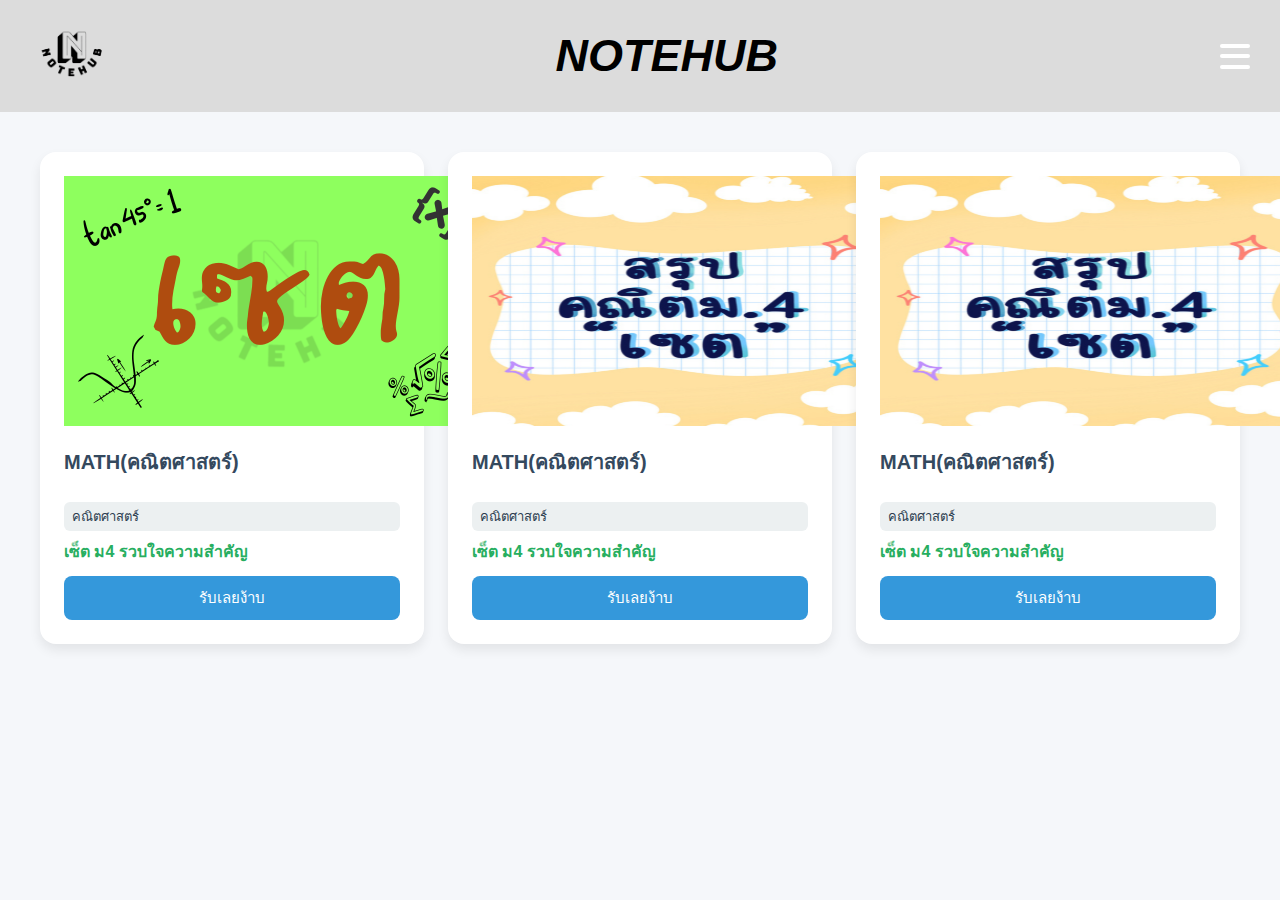
<file: math_exam_m4.html>
<!DOCTYPE html>
<html lang="th">
<head>
  <meta charset="UTF-8" />
  <title>NoteHub - math</title>
  <link rel="stylesheet" href="css/math_summary_m4.css">
</head>
<body>

<header>
  <a href="Home.html" class="logo">
    <img src="pic/notehub logo.png" alt="" class="nuis">
  </a>
  <a class="bog">NOTEHUB</a>

  <div class="menu-icon" id="menuIcon" aria-label="เมนู" tabindex="0">
    <div></div>
    <div></div>
    <div></div>
  </div>

  <div class="dropdown-menu" id="dropdownMenu" role="menu" aria-hidden="true">
    <div class="dropdown-item">
      ชื่อผู้ใช้งาน: 
      <span id="username" class="editable-name" tabindex="0" title="คลิกเพื่อเปลี่ยนชื่อ">...</span>
      <input type="text" id="editNameInput" class="edit-input" style="display:none;" />
    </div>
    <div class="dropdown-item">
      อีเมล: <strong id="userEmail">...</strong>
    </div>
    <button class="logout-btn" id="logoutBtn" role="button">ออกจากระบบ</button>
  </div>
</header>

<div class="grid-container">
  <div class="card">
    <div class="card-image-placeholder">
      <img src="pic/Set.png" alt="" class="ooo">
    </div>
    <h3>MATH(คณิตศาสตร์)</h3>
    <span class="tag">คณิตศาสตร์</span>
    <div class="price">เซ็ต ม4 รวบใจความสำคัญ</div>
    <a href="summary/SET M4.pdf" class="btn" download>รับเลยง้าบ</a>
  </div>
  <div class="card">
    <div class="card-image-placeholder">
      <img src="pic/SET M4.png" alt="" class="ooo">
    </div>
    <h3>MATH(คณิตศาสตร์)</h3>
    <span class="tag">คณิตศาสตร์</span>
    <div class="price">เซ็ต ม4 รวบใจความสำคัญ</div>
    <a href="summary/SET M4.pdf" class="btn" download>รับเลยง้าบ</a>
  </div>
  <div class="card">
    <div class="card-image-placeholder">
      <img src="pic/SET M4.png" alt="" class="ooo">
    </div>
    <h3>MATH(คณิตศาสตร์)</h3>
    <span class="tag">คณิตศาสตร์</span>
    <div class="price">เซ็ต ม4 รวบใจความสำคัญ</div>
    <a href="summary/SET M4.pdf" class="btn" download>รับเลยง้าบ</a>
  </div>
  

</div>
</body>
</html>
</file>
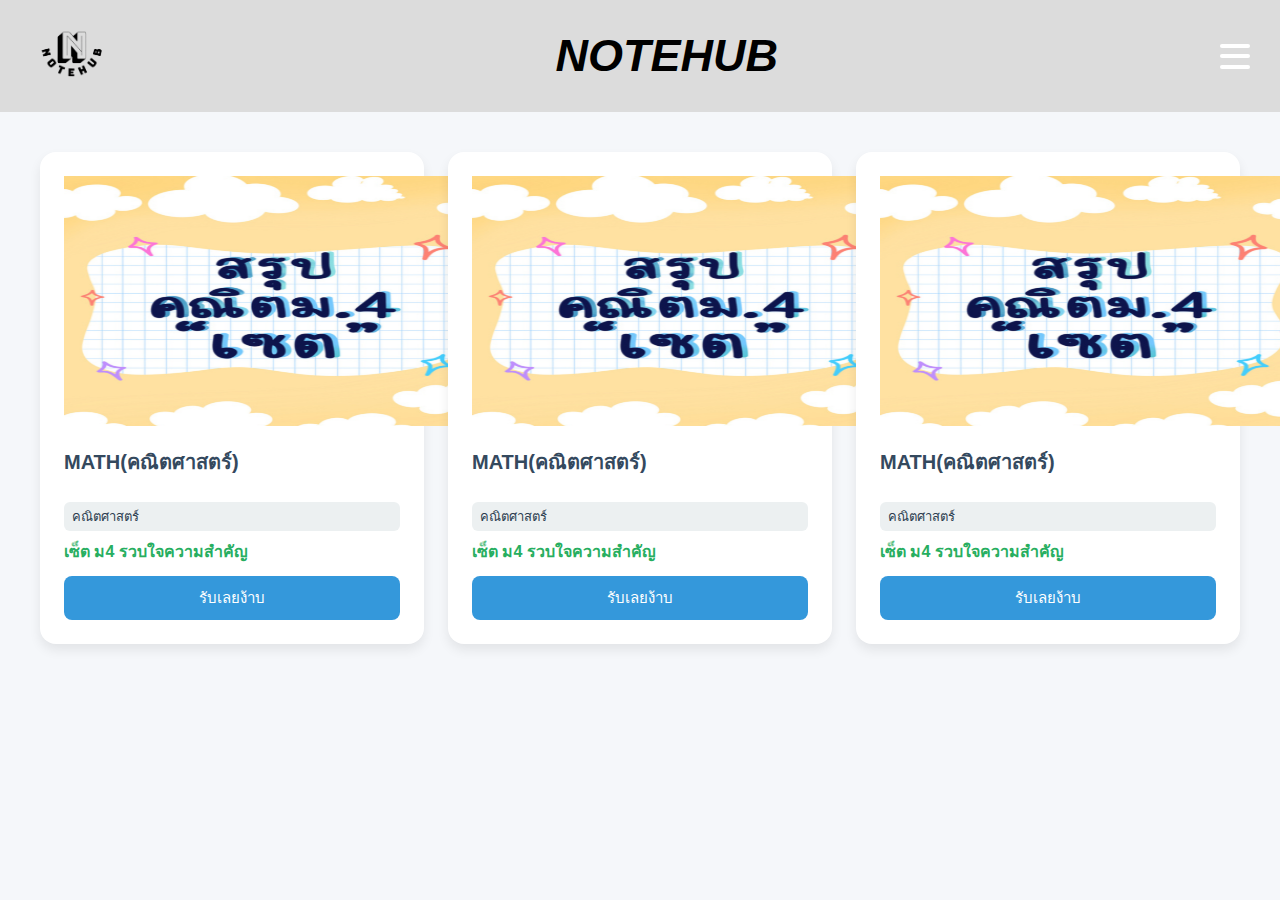
<file: math_exam_m5.html>
<!DOCTYPE html>
<html lang="th">
<head>
  <meta charset="UTF-8" />
  <title>NoteHub - math</title>
  <link rel="stylesheet" href="css/math_summary_m4.css">
</head>
<body>

<header>
  <a href="Home.html" class="logo">
    <img src="pic/notehub logo.png" alt="" class="nuis">
  </a>
  <a class="bog">NOTEHUB</a>

  <div class="menu-icon" id="menuIcon" aria-label="เมนู" tabindex="0">
    <div></div>
    <div></div>
    <div></div>
  </div>

  <div class="dropdown-menu" id="dropdownMenu" role="menu" aria-hidden="true">
    <div class="dropdown-item">
      ชื่อผู้ใช้งาน: 
      <span id="username" class="editable-name" tabindex="0" title="คลิกเพื่อเปลี่ยนชื่อ">...</span>
      <input type="text" id="editNameInput" class="edit-input" style="display:none;" />
    </div>
    <div class="dropdown-item">
      อีเมล: <strong id="userEmail">...</strong>
    </div>
    <button class="logout-btn" id="logoutBtn" role="button">ออกจากระบบ</button>
  </div>
</header>

<div class="grid-container">
  <div class="card">
    <div class="card-image-placeholder">
      <img src="pic/SET M4.png" alt="" class="ooo">
    </div>
    <h3>MATH(คณิตศาสตร์)</h3>
    <span class="tag">คณิตศาสตร์</span>
    <div class="price">เซ็ต ม4 รวบใจความสำคัญ</div>
    <a href="summary/SET M4.pdf" class="btn" download>รับเลยง้าบ</a>
  </div>
  <div class="card">
    <div class="card-image-placeholder">
      <img src="pic/SET M4.png" alt="" class="ooo">
    </div>
    <h3>MATH(คณิตศาสตร์)</h3>
    <span class="tag">คณิตศาสตร์</span>
    <div class="price">เซ็ต ม4 รวบใจความสำคัญ</div>
    <a href="summary/SET M4.pdf" class="btn" download>รับเลยง้าบ</a>
  </div>
  <div class="card">
    <div class="card-image-placeholder">
      <img src="pic/SET M4.png" alt="" class="ooo">
    </div>
    <h3>MATH(คณิตศาสตร์)</h3>
    <span class="tag">คณิตศาสตร์</span>
    <div class="price">เซ็ต ม4 รวบใจความสำคัญ</div>
    <a href="summary/SET M4.pdf" class="btn" download>รับเลยง้าบ</a>
  </div>
  

</div>
</body>
</html>
</file>
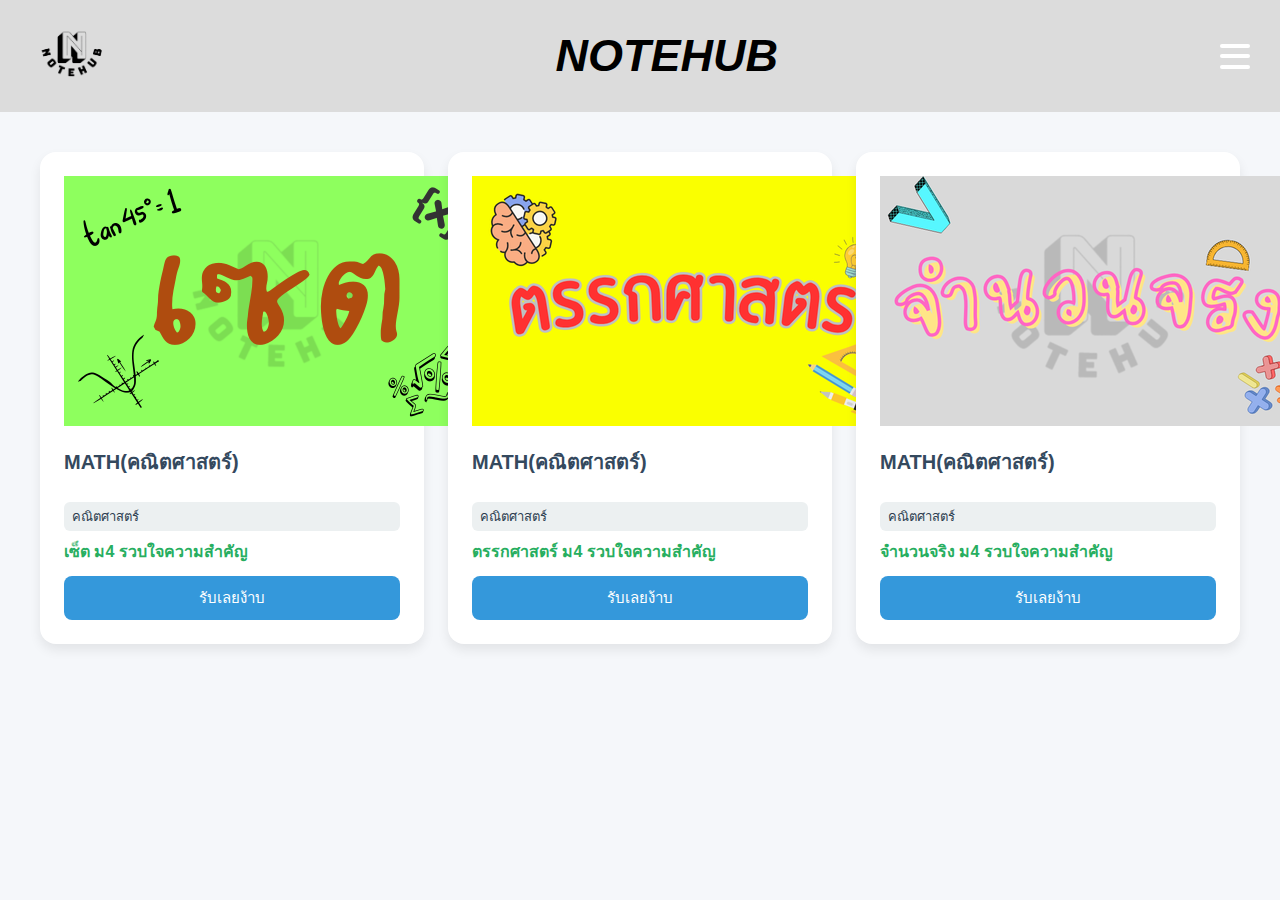
<file: math_summary_m4.html>
<!DOCTYPE html>
<html lang="th">
<head>
  <meta charset="UTF-8" />
  <title>NoteHub - math</title>
  <link rel="stylesheet" href="css/math_summary_m4.css">
</head>
<body>

<header>
  <a href="home.html" class="logo">
    <img src="pic/notehub logo.png" alt="" class="nuis">
  </a>
  <a class="bog">NOTEHUB</a>

  <div class="menu-icon" id="menuIcon" aria-label="เมนู" tabindex="0">
    <div></div>
    <div></div>
    <div></div>
  </div>

  <div class="dropdown-menu" id="dropdownMenu" role="menu" aria-hidden="true">
    <div class="dropdown-item">
      ชื่อผู้ใช้งาน: 
      <span id="username" class="editable-name" tabindex="0" title="คลิกเพื่อเปลี่ยนชื่อ">...</span>
      <input type="text" id="editNameInput" class="edit-input" style="display:none;" />
    </div>
    <div class="dropdown-item">
      อีเมล: <strong id="userEmail">...</strong>
    </div>
    <button class="logout-btn" id="logoutBtn" role="button">ออกจากระบบ</button>
  </div>
</header>

<div class="grid-container">
  <div class="card">
    <div class="card-image-placeholder">
      <img src="Set.png" alt="" class="ooo">
    </div>
    <h3>MATH(คณิตศาสตร์)</h3>
    <span class="tag">คณิตศาสตร์</span>
    <div class="price">เซ็ต ม4 รวบใจความสำคัญ</div>
    <a href="summary/SET M4.pdf" class="btn" download>รับเลยง้าบ</a>
  </div>
  <div class="card">
    <div class="card-image-placeholder">
      <img src="logic.png" alt="" class="ooo">
    </div>
    <h3>MATH(คณิตศาสตร์)</h3>
    <span class="tag">คณิตศาสตร์</span>
    <div class="price">ตรรกศาสตร์ ม4 รวบใจความสำคัญ</div>
    <a href="summary/SET M4.pdf" class="btn" download>รับเลยง้าบ</a>
  </div>
  <div class="card">
    <div class="card-image-placeholder">
      <img src="realnumber.png" alt="" class="ooo">
    </div>
    <h3>MATH(คณิตศาสตร์)</h3>
    <span class="tag">คณิตศาสตร์</span>
    <div class="price">จำนวนจริง ม4 รวบใจความสำคัญ</div>
    <a href="summary/SET M4.pdf" class="btn" download>รับเลยง้าบ</a>
  </div>
  

</div>
</body>
</html>
</file>
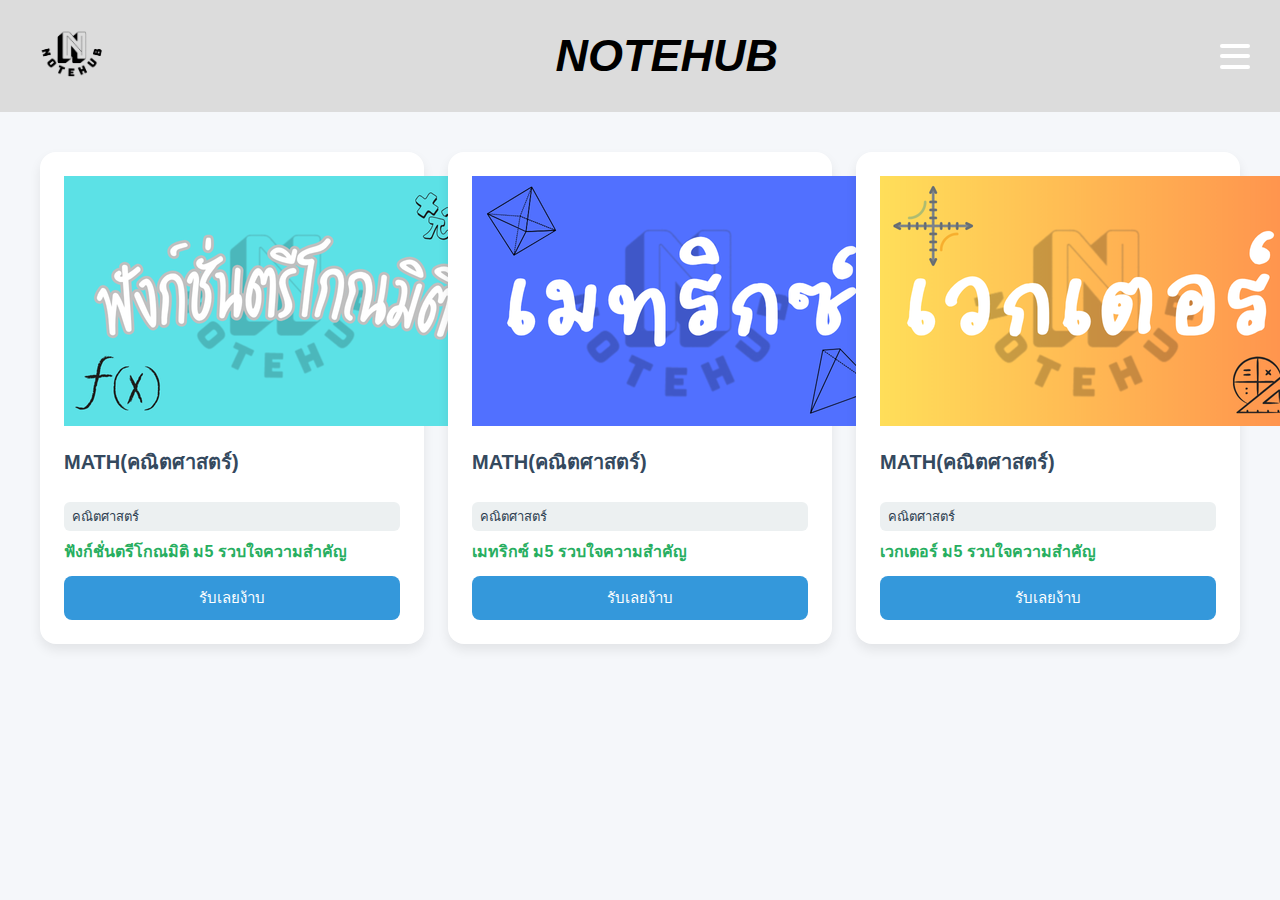
<file: math_summary_m5.html>
<!DOCTYPE html>
<html lang="th">
<head>
  <meta charset="UTF-8" />
  <title>NoteHub - math</title>
  <link rel="stylesheet" href="css/math_summary_m4.css">
</head>
<body>

<header>
  <a href="Home.html" class="logo">
    <img src="pic/notehub logo.png" alt="" class="nuis">
  </a>
  <a class="bog">NOTEHUB</a>

  <div class="menu-icon" id="menuIcon" aria-label="เมนู" tabindex="0">
    <div></div>
    <div></div>
    <div></div>
  </div>

  <div class="dropdown-menu" id="dropdownMenu" role="menu" aria-hidden="true">
    <div class="dropdown-item">
      ชื่อผู้ใช้งาน: 
      <span id="username" class="editable-name" tabindex="0" title="คลิกเพื่อเปลี่ยนชื่อ">...</span>
      <input type="text" id="editNameInput" class="edit-input" style="display:none;" />
    </div>
    <div class="dropdown-item">
      อีเมล: <strong id="userEmail">...</strong>
    </div>
    <button class="logout-btn" id="logoutBtn" role="button">ออกจากระบบ</button>
  </div>
</header>

<div class="grid-container">
  <div class="card">
    <div class="card-image-placeholder">
      <img src="Trigonometric.png" alt="" class="ooo">
    </div>
    <h3>MATH(คณิตศาสตร์)</h3>
    <span class="tag">คณิตศาสตร์</span>
    <div class="price">ฟังก์ชั่นตรีโกณมิติ ม5 รวบใจความสำคัญ</div>
    <a href="summary/SET M4.pdf" class="btn" download>รับเลยง้าบ</a>
  </div>
  <div class="card">
    <div class="card-image-placeholder">
      <img src="Matrix.png" alt="" class="ooo">
    </div>
    <h3>MATH(คณิตศาสตร์)</h3>
    <span class="tag">คณิตศาสตร์</span>
    <div class="price">เมทริกซ์ ม5 รวบใจความสำคัญ</div>
    <a href="summary/SET M4.pdf" class="btn" download>รับเลยง้าบ</a>
  </div>
  <div class="card">
    <div class="card-image-placeholder">
      <img src="Vector.png" alt="" class="ooo">
    </div>
    <h3>MATH(คณิตศาสตร์)</h3>
    <span class="tag">คณิตศาสตร์</span>
    <div class="price">เวกเตอร์ ม5 รวบใจความสำคัญ</div>
    <a href="summary/SET M4.pdf" class="btn" download>รับเลยง้าบ</a>
  </div>
  

</div>
</body>
</html>
</file>
<file: css/math_summary_m4.css>
body {
      font-family: sans-serif;
      margin: 0;
      padding: 0;
      background: #f5f7fa;
    }

    header {
      background: gainsboro;
      color: white;
      padding: 15px 30px;
      display: flex;
      align-items: center;
      justify-content: space-between;
      position: relative;
    }

    /* โลโก้ NoteHub มุมซ้าย */
    .logo {
      font-size: 28px;
      font-weight: bold;
      cursor: pointer;
      user-select: none;
      text-decoration: none;
      color: white;
    }

    /* เมนู 3 ขีด มุมขวา */
    .menu-icon {
      width: 30px;
      height: 25px;
      cursor: pointer;
      display: flex;
      flex-direction: column;
      justify-content: space-between;
    }

    .menu-icon div {
      height: 4px;
      background-color: white;
      border-radius: 2px;
    }

    /* Dropdown เมนู */
    .dropdown-menu {
      position: absolute;
      top: 60px;
      right: 30px;
      background: white;
      color: #34495e;
      border-radius: 10px;
      box-shadow: 0 5px 15px rgba(0,0,0,0.2);
      width: 220px;
      display: none;
      flex-direction: column;
      padding: 15px 20px;
      z-index: 1000;
    }

    .dropdown-menu.active {
      display: flex;
    }

    .dropdown-item {
      margin-bottom: 15px;
      font-size: 15px;
    }

    /* ชื่อผู้ใช้งาน editable */
    .editable-name {
      font-weight: bold;
      cursor: pointer;
      border-bottom: 1px dashed #3498db;
      width: fit-content;
    }

    /* ช่องแก้ไขชื่อ */
    .edit-input {
      font-size: 15px;
      padding: 4px 6px;
      width: 100%;
      box-sizing: border-box;
      border: 1px solid #3498db;
      border-radius: 5px;
    }

    /* ปุ่มออกจากระบบ */
    .logout-btn {
      background: #e74c3c;
      color: white;
      border: none;
      padding: 10px;
      border-radius: 8px;
      cursor: pointer;
      font-size: 15px;
      text-align: center;
      text-decoration: none;
      user-select: none;
    }

    .logout-btn:hover {
      background: #c0392b;
    }

    /* ส่วนกริดการ์ด */
    .grid-container {
      display: grid;
      grid-template-columns: repeat(auto-fit, minmax(280px, 1fr));
      gap: 24px;
      padding: 40px;
    }

    .card {
      background: white;
      border-radius: 16px;
      box-shadow: 0 6px 12px rgba(0,0,0,0.08);
      padding: 24px;
      min-height: 260px;
      display: flex;
      flex-direction: column;
      justify-content: flex-end;
      transition: transform 0.2s, box-shadow 0.2s;
      cursor: pointer;
    }

    .card:hover {
      transform: translateY(-4px);
      box-shadow: 0 8px 20px rgba(0,0,0,0.1);
    }

    .card h3 {
      margin-top: 0;
      font-size: 20px;
      color: #34495e;
      margin-bottom: 16px;
    }

    /* ช่องใส่รูป (placeholder) */
    .card-image-placeholder {
      background: #dfe6e9;
      border-radius: 12px;
      height: 250px;
      margin-bottom: 20px;
      width: 420px;
}
    

    .tag {
      background-color: #ecf0f1;
      color: #2c3e50;
      padding: 4px 8px;
      border-radius: 6px;
      font-size: 13px;
      display: inline-block;
      margin-top: 8px;
    }

    .price {
      font-weight: bold;
      color: #27ae60;
      margin-top: 8px;
    }

    .btn {
      display: inline-block;
      margin-top: 12px;
      padding: 10px 14px;
      background: #3498db;
      color: white;
      text-decoration: none;
      border-radius: 8px;
      font-size: 15px;
      text-align: center;
      user-select: none;
    }

    .btn:hover {
      background: #2980b9;
    }

    @media screen and (max-width: 500px) {
      header {
        padding: 15px 20px;
      }
      .logo {
        font-size: 22px;
      }
      .card {
        min-height: auto;
      }
    }
    .nuis{
      height: 75px;
    }
    .bog{
      font-size: 45px;
      font-weight: bolder;
      color: black;
      font-style: oblique;
      cursor: default;
      font-family: 'Franklin Gothic Medium', 'Arial Narrow', Arial, sans-serif;
    }
    .ooo{
      text-align: center;
    width: 420px;
    height: 250px;
    }
    .class-popup {
  position: fixed;
  top: 0;
  left: 0;
  width: 100%;
  height: 100%;
  background: rgba(0,0,0,0.5);
  display: none;
  justify-content: center;
  align-items: center;
  z-index: 9999;
}

.popup-content {
  background: white;
  padding: 30px;
  border-radius: 12px;
  text-align: center;
  min-width: 250px;
  box-shadow: 0 5px 20px rgba(0,0,0,0.3);
}

.class-btn {
  background-color: #3498db;
  color: white;
  border: none;
  padding: 10px 16px;
  margin: 10px;
  border-radius: 8px;
  cursor: pointer;
  font-size: 16px;
}

.class-btn:hover {
  background-color: #2980b9;
}

#closePopup {
  margin-top: 20px;
  background: #e74c3c;
  color: white;
  border: none;
  padding: 8px 14px;
  border-radius: 6px;
  cursor: pointer;
}
</file>
